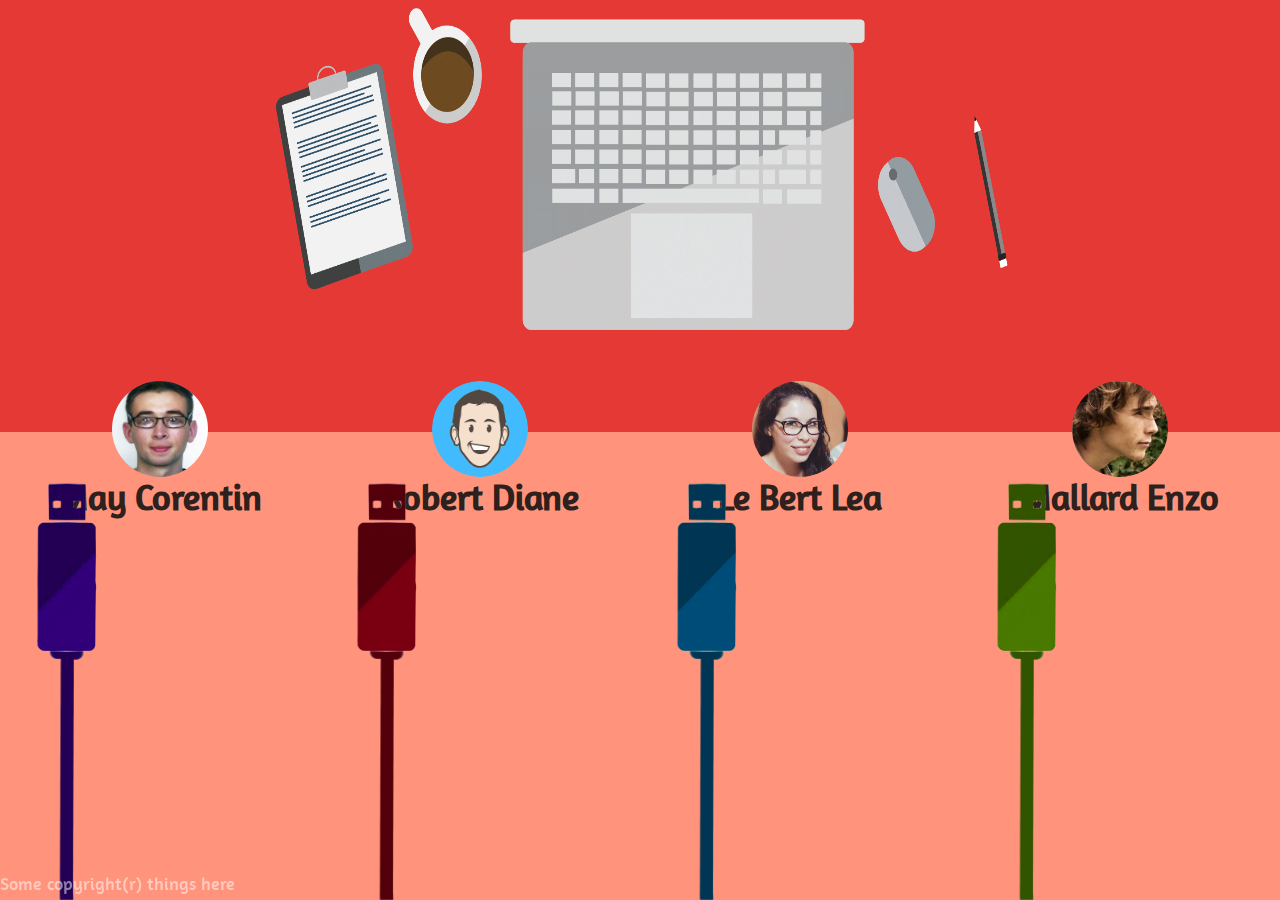
<file: index.html>
<!DOCTYPE html>
<html>
<head>
    <link rel="stylesheet" href="src/css/reset.css" media="screen" charset="utf-8">
     <link rel="stylesheet" href="src/css/font/fontface.css" media="screen" charset="utf-8">
    <link rel="stylesheet" href="src/css/index.css" media="screen" charset="utf-8">
    <meta charset="utf-8">
    <title>Les CVs</title>
</head>
<body>
    <section>
        <ul>
            <li><img class="av" onclick="location = 'corentin.html'" src="src/img/corentin.jpg"><span>May Corentin</span>
            <li><img class="av" onclick="location = 'diane.html'" src="src/img/diane.png"><span>Robert Diane</span>
            <li><img class="av" onclick="location = 'lea.html'" src="src/img/lea.jpg"><span>Le Bert Lea</span>
            <li><img class="av" onclick="location = 'enzo.html'" src="src/img/enzo.jpg"><span>Mallard Enzo</span>
        </ul>
        <ul id="clee">
              <li><img id="violet"alt="fond" src="src/img/cleeViolet.gif">
              <li><img id="rouge" alt="fond" src="src/img/cleeRouge.gif">
              <li><img id="bleu"  alt="fond" src="src/img/cleeBleu.gif">
              <li><img id="vert"  alt="fond" src="src/img/cleeVert.gif">
    </section>
    <footer>
        Some copyright(r) things here
    </footer>
</body>
</html>
</file>
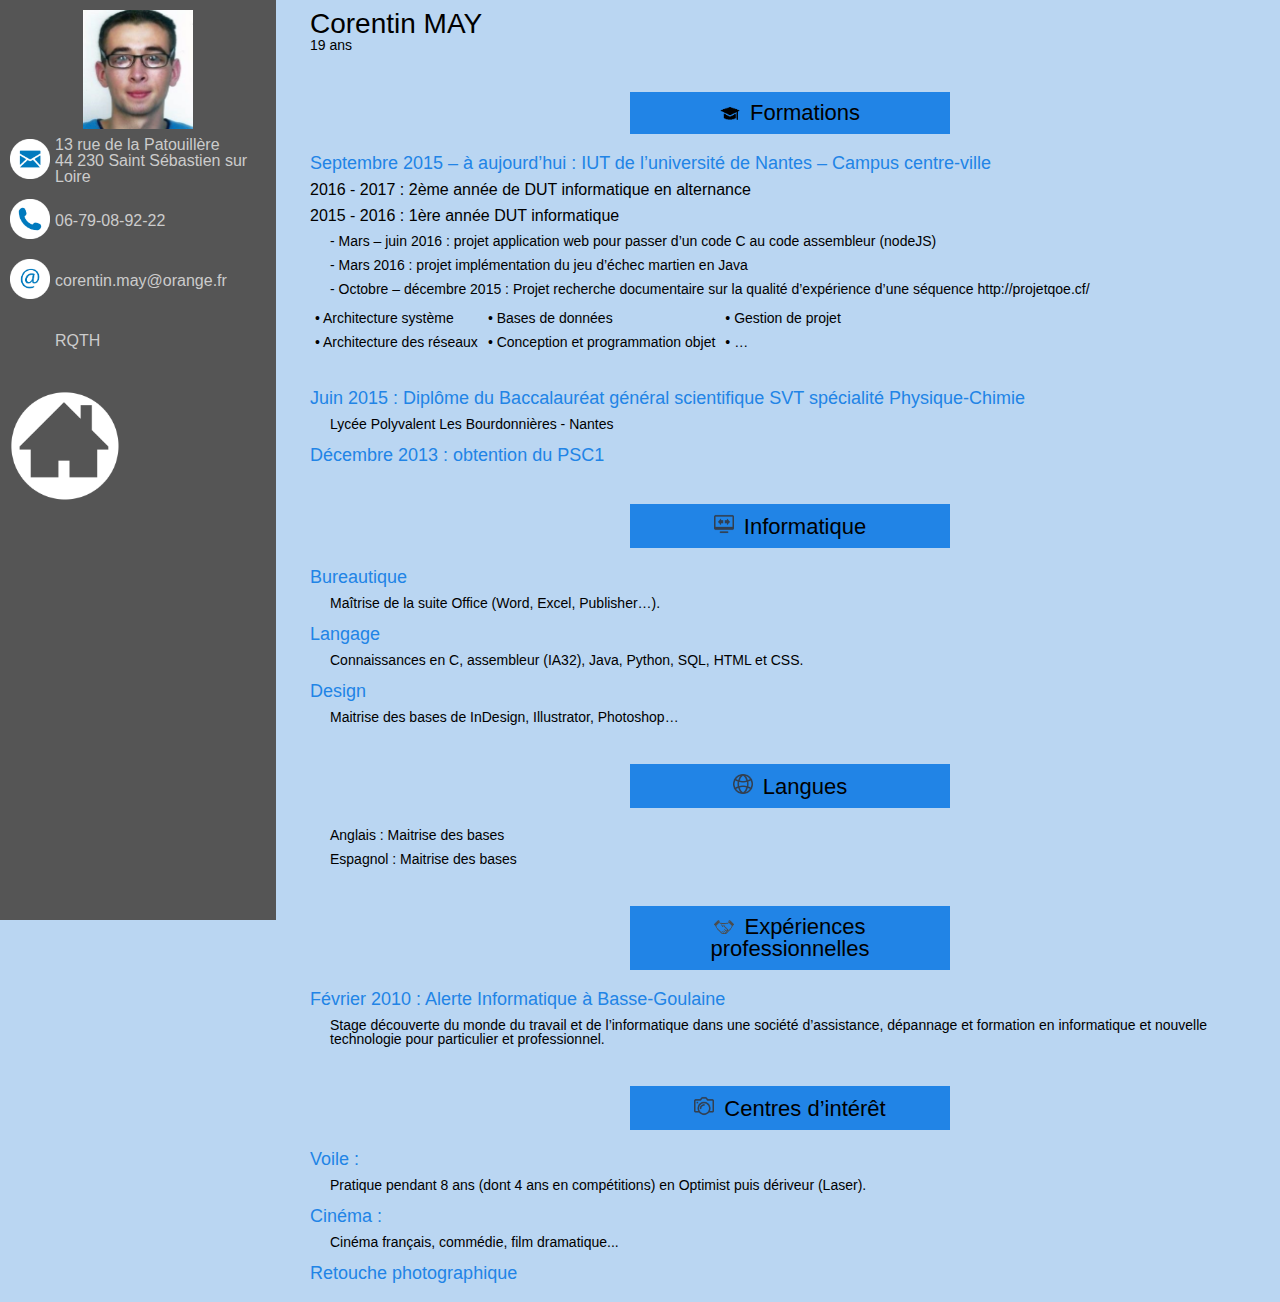
<file: corentin.html>
<!DOCTYPE html>
<html>
  <head>
    <meta charset="utf-8">
    <title></title>
    <link rel="stylesheet" href="src/css/reset.css" media="screen" charset="utf-8">
    <link rel="stylesheet" href="src/css/corentin.css" media="screen" charset="utf-8">
  </head>
  <body>
    <header>
      <p><img src="src/img/corentin.jpg" alt="" /></p>
      <table class="info">
        <tr>
          <td>
            <img id="logo" src="src/img/lettre.png" alt="" />
          </td>
          <td>
            <p>
              13 rue de la Patouillère
            </p>
            <p>
              44 230 Saint Sébastien sur Loire
            </p>
          </td>
        </tr>
        <tr>
          <td>
            <img id="logo" src="src/img/tel.png" alt="" />
          </td>
          <td>
            06-79-08-92-22
          </td>
        </tr>
        <tr>
          <td>
            <a href="mailto:corentin.may@orange.fr"> <img id="logo" src="src/img/mail.png" alt="" /></a>
          </td>
          <td>
            <a href="mailto:corentin.may@orange.fr"> corentin.may@orange.fr</a>
          </td>
        </tr>
        <tr>
          <td>

          </td>
          <td>
            RQTH
          </td>
        </tr>
      </table>

      <div class="acc">
        <a href="index.html"><img src="src/img/acceuil.png" alt="" /></a>

      </div>

    </header>
    <div class="container">
      <div class="">
        <h1>Corentin MAY</h1>
        19 ans
      </div>
      <h2><img id="log" src="src/img/form.png" alt="" />Formations</h2>
      <div class="">
        <h3>Septembre 2015 – à aujourd’hui : IUT de l’université de Nantes – Campus centre-ville</h3>
        <h4>2016 - 2017 : 2ème année de DUT informatique en alternance</h4>
        <h4>2015 - 2016 : 1ère année DUT informatique</h4>
        <p>-	Mars – juin 2016 : projet application web pour passer d’un code C au code assembleur (nodeJS)</p>
        <p>-	Mars 2016 : projet implémentation du jeu d’échec martien en Java</p>
        <p>-	Octobre – décembre 2015 : Projet recherche documentaire sur la qualité d’expérience d’une séquence  <a href="http://projetqoe.cf/">http://projetqoe.cf/</a></p>

        <table class="mat">
          <tr>
            <td>
              •	Architecture système
            </td>
            <td>
              •	Bases de données
            </td>
            <td>
              •	Gestion de projet
            </td>
          </tr>
          <tr>
            <td>
              •	Architecture des réseaux
            </td>
            <td>
              •	Conception et programmation objet
            </td>
            <td>
              •	…
            </td>
          </tr>
        </table>


        <h3>Juin 2015 : Diplôme du Baccalauréat général scientifique SVT spécialité Physique-Chimie</h3>
        <p>
          Lycée Polyvalent Les Bourdonnières - Nantes
        </p>
        <h3>Décembre 2013 : obtention du PSC1</h3>
      </div>

      <h2><img id="log" src="src/img/info.png" alt="" />Informatique</h2>
      <h3>Bureautique</h3>
      <p>Maîtrise de la suite Office (Word, Excel, Publisher…).</p>
      <h3>Langage</h3>
      <p>Connaissances en C, assembleur (IA32), Java, Python, SQL, HTML et CSS.</p>
      <h3>Design</h3>
      <p>Maitrise des bases de InDesign, Illustrator, Photoshop…</p>
      <h2><img id="log" src="src/img/lang.png" alt="" />Langues</h2>
      <p>Anglais : Maitrise des bases</p>
      <p>Espagnol : Maitrise des bases</p>


      <h2><img id="log" src="src/img/exp.png" alt="" />Expériences professionnelles</h2>
      <h3>Février 2010 : Alerte Informatique à Basse-Goulaine</h3>
      <p>Stage découverte du monde du travail et de l’informatique dans une société d’assistance, dépannage et formation en informatique et nouvelle technologie pour particulier et professionnel.</p>

      <h2><img id="log" src="src/img/photo.png" alt="" />Centres d’intérêt</h2>
      <h3>Voile :</h3>
      <p>Pratique pendant 8 ans (dont 4 ans en compétitions) en Optimist puis dériveur (Laser).</p>
      <h3>Cinéma :</h3>
      <p>
        Cinéma français, commédie, film dramatique...
      </p>
      <h3>Retouche photographique</h3>
    </div>
    <footer>

    </footer>
  </body>
</html>
</file>
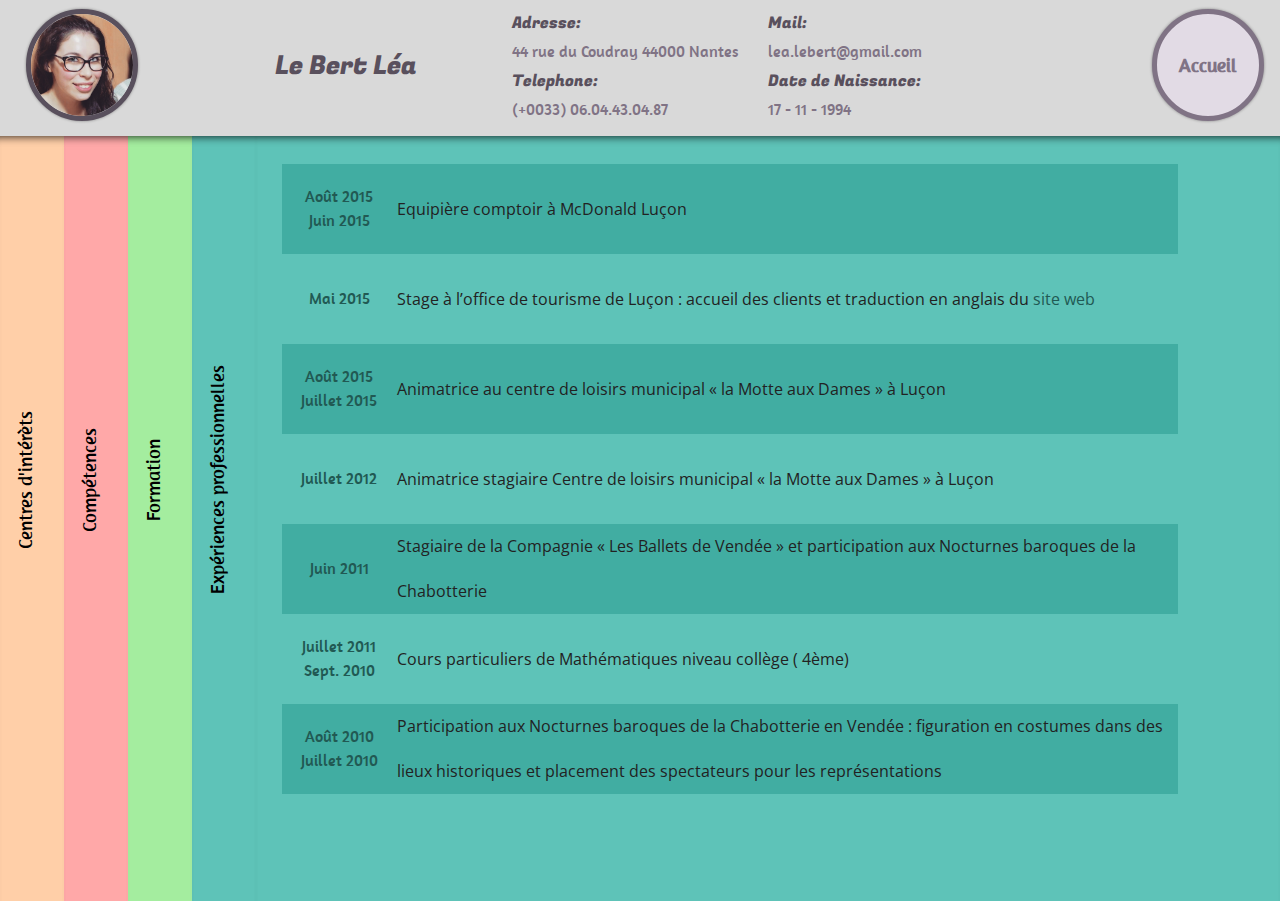
<file: lea.html>
<!DOCTYPE html>
<html>
   <head>
      <meta charset="utf-8">
      <title>Le Bert - Lea</title>
      <link rel="stylesheet" href="src/css/reset.css" charset="utf-8">
      <link rel="stylesheet" href="src/css/font/fontface.css" media="screen" charset="utf-8">
      <link href='https://fonts.googleapis.com/css?family=Fugaz+One' rel='stylesheet' type='text/css'>
      <link href='https://fonts.googleapis.com/css?family=Open+Sans:400,300' rel='stylesheet' type='text/css'>
      <link rel="stylesheet" href="src/css/lea.css"  charset="utf-8">
      <link rel="stylesheet" href="src/css/lea - com.css"  charset="utf-8">
      <script src="src/jquery.js" charset="utf-8"></script>
   </head>
   <body>
      <header>

              <table border="1">
                <tr>
                  <td rowspan="4"><img src="src/img/lea.jpg" alt="photo" /></td>
                  <td rowspan="4"><h2>Le Bert Léa</h2></td>
                  <td><h3>Adresse:</h3></td>
                  <td><h3>Mail:</h3></td>
                </tr>
                <tr>
                  <td> 44 rue du Coudray 44000 Nantes</td>
                  <td> lea.lebert@gmail.com</td>
                </tr>
                <tr>
                  <td><h3>Telephone:</h3></td>
                  <td><h3>Date de Naissance:</h3></td>
                </tr>
                <tr>
                  <td> (+0033) 06.04.43.04.87 </td>
                  <td> 17 - 11 - 1994 </td>
                </tr>
              </table>
         <nav>
            <div class="acc"><div class="acc-circle"><a href="index.html" class="round-button">Accueil</a></div></div>
         </nav>
      </header>

      <div id="container" class="cor">
        <section id="int">
            <div class="name"><div>Centres d'intérèts</div></div><!--
         --><div class="big" > <!-- big container -->
         <div class="boite">
           <table style="width:100%">

              <tr>
                <td> Membre du Club maths du lycée Atlantique (participation à « Fête de la science » et « Faites de la science » et au prix André Parent  à Paris en 2010 et 2011 (1er prix pour le club)</td>
              </tr>
              <tr>
                <td>Pratique de la danse (classique, jazz et flamenco) depuis l’âge de 6 ans</td>
              </tr>
               <tr>
                 <td>Pratique du dessin : peinture traditionnelle et digitale. Cours de modèle vivant aux Beaux arts de Nantes</td>
               </tr> <tr>
                  <td>Théâtre au collège et au lycée (participation au « Printemps théâtral » et « festival des festivals » en Roumanie)</td>
                </tr>
                <tr>
                  <td>Option cinéma au Lycée Atlantique de Luçon de la classe de 2nde à la terminale</td>
                </tr>
                <tr>
                  <td>Ceinture marron de karaté à l'école Luçonnaise de karaté</td>
                </tr>
          </table>
        </div>
           </div>
         </section><!--
      --><section id="com">
            <div class="name"><div>Compétences</div></div><!--
         --><div class="big" > <!-- big container -->
              <div class="boite">
                <h4>Langues</h4>
							  <div class="Comp-cont">
                  <div class="Comp-nom">Francais</div>
								<div class="Comp-lvl">
									<div class="Comp dix"></div>
								</div>
                <div class="Comp-score">Natif</div>
                <br>
								  <div class="Comp-nom">Anglais</div>
								<div class="Comp-lvl">
									<div class="Comp neuf"></div>
								</div>
								<div class="Comp-score">Avancé</div>
                <br>

 								<div class="Comp-nom">Coréen</div>
								<div class="Comp-lvl">
									<div class="Comp six"></div>
								</div>
								<div class="Comp-score">Intermédiaire</div>
                <br>

								<div class="Comp-nom">Chinois	</div>
								<div class="Comp-lvl">
									<div class="Comp deux"></div>
								</div>
								<div class="Comp-score">Debutant</div>
                <br>
              </div>
              <br>

            <br>
            <hr/>
            <br>

							<h4>Programation</h4>
							<div class="Comp-cont">
								<div class="Comp-nom">C</div>
								<div class="Comp-lvl">
									<div class="Comp cinq"></div>
								</div>
								<div class="Comp-score">
									En cours d'apprentissage
              </div><br>

								<div class="Comp-nom">Python</div>
								<div class="Comp-lvl">
									<div class="Comp six"></div>
								</div>
								<div class="Comp-score">En cours d'apprentissage</div><br>

								<div class="Comp-nom">HTML / CSS  </div>
								<div class="Comp-lvl">
									<div class="Comp sept"></div>
								</div>
								<div class="Comp-score">En cours d'apprentissage</div><br>


								<div class="Comp-nom">Java</div>
								<div class="Comp-lvl">
									<div class="Comp cinq"></div>
								</div>
								<div class="Comp-score">En cours d'apprentissage</div><br>
              </div>
            </div>
            </div> <!-- big end -->
        </section><!--
      --><section id="for">
            <div class="name"><div>Formation</div></div><!--
         --><div class="big" > <!-- big container -->
         <div class="boite">
           <table style="width:100%">

              <tr>
                <td class="date"> - Present <br> Sept.2015</td>
                <td> DUT informatique à Nantes </td>
              </tr>
              <tr>
                <td class="date">Juin 2015 Sept. 2012</td>
                <td>UFR de La Rochelle <br>Licence de Langues étrangères appliquées Anglais - Coréen mention Très Bien</td>
              </tr>
               <tr>
                 <td class="date">Juin 2014 <br>Fev.2014</td>
                 <td>Semestre d’échange à l’université de Sungkyunkwan de Séoul (République de Corée)</td>
               </tr> <tr>
                  <td class="date">Mai 2013</td>
                  <td>Validation du BAFA (brevet d'aptitude aux fonctions d’animateur)</td>
                </tr>
                <tr>
                  <td class="date">Juillet 2012</td>
                  <td>Baccalauréat Scientifique (mention Très Bien) spécialité maths Lycée Atlantique de Luçon (85)</td>
                </tr>

           </table>
        </div>
            </div>
         </section><!--
      --><section id="exp" class="activated">
            <div class="name"><div>Expériences professionnelles</div></div><!--
         --><div class="big"> <!-- big container -->
               <div class="boite">
                 <table style="width:100%">
                   <tr>
                     <td class="date">Août 2015<br>Juin 2015</td>
                     <td><h3> Equipière comptoir à McDonald Luçon </h3></td>
                   </tr>
                   <tr>
                     <td class="date">Mai 2015</td>
                     <td> Stage à l’office de tourisme de Luçon : accueil des clients et traduction en anglais du <a href="http://www.tourisme-lucon.com/en/" target="_blank">site web</a></td>
                   </tr>
                    <tr>
                      <td class="date">Août 2015<br>Juillet 2015</td>
                      <td>Animatrice au centre de loisirs municipal « la Motte aux Dames » à Luçon </td>
                    </tr>
                    <tr>
                      <td class="date">Juillet 2012</td>
                      <td>Animatrice stagiaire Centre de loisirs municipal « la Motte aux Dames » à Luçon</td>
                    </tr>
                    <tr>
                      <td class="date">Juin 2011</td>
                      <td> Stagiaire de la Compagnie « Les Ballets de Vendée » et participation aux  Nocturnes baroques de la Chabotterie </td>
                    </tr>
                    <tr>
                      <td class="date">Juillet 2011<br>Sept. 2010 </td>
                      <td> Cours particuliers de Mathématiques niveau collège ( 4ème)  </td>
                    </tr>
                    <tr>
                      <td class="date">Août 2010<br>Juillet 2010</td>
                      <td> Participation aux Nocturnes baroques de la Chabotterie en Vendée : figuration en costumes dans des lieux historiques et placement des spectateurs pour les  représentations</td>
                    </tr>

                 </table>
              </div>
            </div>
          </section>
      </div>
      <script src="src/main.js" charset="utf-8"></script>
   </body>
</html>
</file>
<file: src/css/font/fontface.css>
/* Generated by Font Squirrel (http://www.fontsquirrel.com) on March 15, 2016 */



@font-face {
    font-family: 'amaranthregular';
    src: url('amaranth-bold-webfont.eot');
    src: url('amaranth-bold-webfont.eot?#iefix') format('embedded-opentype'),
    url('amaranth-bold-webfont.woff2') format('woff2'),
    url('amaranth-bold-webfont.woff') format('woff'),
    url('amaranth-bold-webfont.ttf') format('truetype'),
    url('amaranth-bold-webfont.svg#amaranthregular') format('svg');
    font-weight: normal;
    font-style: normal;

}




@font-face {
    font-family: 'amaranthregular';
    src: url('amaranth-bolditalic-webfont.eot');
    src: url('amaranth-bolditalic-webfont.eot?#iefix') format('embedded-opentype'),
    url('amaranth-bolditalic-webfont.woff2') format('woff2'),
    url('amaranth-bolditalic-webfont.woff') format('woff'),
    url('amaranth-bolditalic-webfont.ttf') format('truetype'),
    url('amaranth-bolditalic-webfont.svg#amaranthregular') format('svg');
    font-weight: normal;
    font-style: normal;

}




@font-face {
    font-family: 'amaranthregular';
    src: url('amaranth-italic-webfont.eot');
    src: url('amaranth-italic-webfont.eot?#iefix') format('embedded-opentype'),
    url('amaranth-italic-webfont.woff2') format('woff2'),
    url('amaranth-italic-webfont.woff') format('woff'),
    url('amaranth-italic-webfont.ttf') format('truetype'),
    url('amaranth-italic-webfont.svg#amaranthregular') format('svg');
    font-weight: normal;
    font-style: normal;

}




@font-face {
    font-family: 'Amaranth';
    src: url('amaranth-regular-webfont.eot');
    src: url('amaranth-regular-webfont.eot?#iefix') format('embedded-opentype'),
    url('amaranth-regular-webfont.woff2') format('woff2'),
    url('amaranth-regular-webfont.woff') format('woff'),
    url('amaranth-regular-webfont.ttf') format('truetype'),
    url('amaranth-regular-webfont.svg#amaranthregular') format('svg');
    font-weight: normal;
    font-style: normal;

}

@font-face {
    font-family: 'theano-didot';
    src: url('theanodidot-regular-webfont.ttf') format('truetype'),
    url('theanodidot-regular-webfont.svg#theano_didotregular') format('svg');
    font-weight: normal;
    font-style: normal;

}
</file>
<file: src/css/index.css>
html{background: #ff937b; }
body{
  background-image:
/* image*/ url("../img/tesFond4.png"),
/* color one#e53935*/  linear-gradient(to top, #e53935, #e53935),
/* Color two #ff785b*/  linear-gradient(to bottom, #ff937b, #ff937b);


    background-size: 100vw 48vh;
    background-position: top;
    background-repeat: no-repeat;


    /* Cuz I hate selection */
    -webkit-touch-callout: none; /* iOS Safari */
    -webkit-user-select: none;   /* Chrome/Safari/Opera */
    -khtml-user-select: none;    /* Konqueror */
    -moz-user-select: none;      /* Firefox */
    -ms-user-select: none;       /* IE/Edge */
    user-select: none;           /* non-prefixed version, currently not supported by any browser */
}

ul{
    display: block;
    top: calc( (100vh - 30vh) / 2 );
    position: relative;
}

ul li {
    display: table-cell;
    width: 25vw;
    height: 30vh;
    vertical-align: middle;
}

ul li img.av, ul li span{
    display: block;
    text-align: center;
    margin: auto;
    font: 700 4vh Amaranth, sans-serif;
    color: rgba(16, 16, 16, 0.9);
    transition: font-size 100ms;
}


ul li img.av, ul li:active img.av{
    height: calc( 5vh + 4vw );
    width: calc( 5vh + 4vw );
    border-radius: 50%;
}

ul li:hover img.av{
    transition: height 100ms, width 100ms;
    height: calc( 5vh + 5vw );
    width: calc( 5vh + 5vw );
}

ul li:active img.av{
    height: calc( 5vh + 4vw );
    width: calc( 5vh + 4vw );
    border-radius: 50%;
}

ul li:hover span{
    font-size: 4.2vh;}

ul li:active span{
    font-size: 4vh;
}
ul#clee img{
height: 50%;
bottom: 0px;
position: fixed;
}

footer{
    display: block;
    position: fixed;
    bottom:0;
    left:0;
    color: rgba(255, 255, 255, 0.5);
    height: 3vh;
    font:2vh Amaranth, sans-serif;
}
</file>
<file: src/css/corentin.css>
body{
  width: 100%;
  font-family: Amaranth, sans-serif;
  font-size: 14px;
  background: #bad6f2;
}

header{
  width: 20%;
  background: #555;
  padding: 10px;
  float: left;
  position: fixed;
  height: 100%;
}

img{
  width: 110px;
}
header p{
  text-align: center;
}
header div{
  display: inline-block;
  color: #ccc;
}

div.info p{
  text-align: left;
  vertical-align: middle;
}
#logo {
  width: 40px;
}
#log {
  width: 20px;
  margin-right: 10px;
}

h1{
  font-size: 28px;
}
h2{
  font-size: 22px;
  width: 300px;
  padding: 10px;
  background-color: #2184e6;
  margin-bottom: 20px;
  margin-top: 40px;
  text-align: center;
  margin-left: auto;
  margin-right: auto;
  text-align: center;
}
h3{
  font-size: 18px;
  color : #2184e6;
  margin-top: 15px;
  margin-bottom: 10px;
}
h4{
  font-size: 16px;
  margin-bottom: 10px;
}
div.container{
  padding: 10px;
  width: 75%;
  float: right;
}
.container p{
  margin-bottom: 10px;
  margin-left: 20px;
}

table.mat tr td{
  padding: 5px;
}
table.mat{
  margin-bottom: 35px;
  margin-top: 10px;
}

table.info{
  text-align: left;
  vertical-align: middle;
  color: #ccc;
  font-size: 16px;
}
table.info tr td{
  vertical-align: middle;
  padding-top: 5px;
  padding-bottom: 5px;
  height: 50px;
}
table.info p {
  vertical-align: middle;
  text-align: left;
}
table.info tr td:nth-child(2){
  padding-left: 5px;
}

div.acc{
  margin-top: 20px;
  text-align: center;
}
div.acc a{
  float: center;
}
</file>
<file: src/css/lea.css>
body{font-family: Amaranth, sans-serif;
  /* because i am a thief*/
  -webkit-touch-callout: none; /* iOS Safari */
  -webkit-user-select: none;   /* Chrome/Safari/Opera */
  -khtml-user-select: none;    /* Konqueror */
  -moz-user-select: none;      /* Firefox */
  -ms-user-select: none;       /* IE/Edge */
  user-select: none;           /* non-prefixed version, currently not supported by any browser */

  height: 100vh;
  width: 100vw;
  overflow: hidden;
  }


header{
  background: #d9d9d9;
  width: 100%;
  /*height: 15%;*/
  padding-top: 1vh;
  padding-bottom: 1vh;

  }
  header table{
    display: inline-block;
  }

.acc {
	width:8vw;

}
.acc-circle {
	width: 8vw;
	height:0;
	padding-bottom: 100%;
    border-radius: 50%;
    overflow:hidden;
    background: #e2dbe5;
    box-shadow: 0 0 3px grey;
    border: 5px solid#807385;
}
.acc-circle:hover {
  border: 5px solid #59505d;
}
.acc a {
  display:inline-block;
	float:left;
	width:100%;
	padding-top:50%;
  padding-bottom:50%;
	line-height:1em;
	margin-top:-0.5em;

	text-align:center;
	color:#807385;
    font-size: 1.5vw;
    font-weight:bold;
    text-decoration:none;
}


header table tr td h2{
  font-size: 2vw;
  font-family: 'Fugaz One', cursive;
  color: #59505d;
  margin-left: 1.5vw;

}
header table tr td{
  color: #807385;
  width: 20vw;
  vertical-align: middle;
}
header table tr td h3{
  font-family: 'Fugaz One', cursive;
  color: #59505d;
}
header nav{
  display: inline-block;
  float: right;
  margin-right: 2vw;
}
header {
  display: inline-block;
}

header img{
display: inline-block;
  border-radius: 50%;
  width: 8vw;
  height: 8vw;
  box-shadow: 0 0 3px gray;
  border: 5px solid #59505d;
  background-color: #59505d;
  margin-left: 2vw;
  margin-right: : 2vw;

}


#container {
   height : 85vh;
   width : 100vw;
    background-color: #5EC3B8;
}

section{display: inline-block; position: relative;}

#container section div{display: inline-block;}


.name{
  height: 85vh;
  width:5vw;
  cursor: pointer;
  box-shadow: inset 0px 9px 8px -8px rgba(0, 0, 0, 0.77);
  font-size: 1.5vw;
}

#container section .name div{
  width: 85vh;
  transform: rotate(-90deg) translate(0px, 4.5vw);;
  display: block;
  position: relative;
  top: 73.5vh;
  transform-origin: 0 100%;
  height: 5vw;
  text-align: center;
  line-height: 5vw;
}

.big{
   display : none;
   /*background-color: #FFF;*/
   height: 85vh;
   vertical-align: top;
   width: 0vw;
   transition: width cubic-bezier(0.01,0.5,0.25,1) 1s;
   overflow: hidden;
   box-shadow: 0px 9px 8px -8px rgba(0, 0, 0, 0.77) inset;

}
.boite{
  height: 70vh;
  width: 70vw;
  margin-left: 2vw;
  margin-top: 2vh;


}

.container {
   width: 80vw;
}

.activated .big{
   display: inline-block !important;
   width: 80vw !important;
   transition: width cubic-bezier(0.01,0.5,0.25,1) 1s;

}
.activated .name{
  pointer-events: none;
}

#int{ background-color:#FFCFA8 ;} #int .name:hover{ background-color:#ffb375;}
#com{ background-color:#ffa8a8 ;} #com .name:hover{ background-color:#e37a7a;}
#for{ background-color:#a4ed9f;}  #for .name:hover{ background-color:#93d58f ;}
#exp{ background-color:#5EC3B8;}  #exp .name:hover{ background-color:#41ada2 ;}

#int .date{ color: #99521e;font-size: 16px; font-family: Amaranth, sans-serif;margin-bottom: 0px;}
#com .date{ color: #D4414B;font-size: 16px; font-family: Amaranth, sans-serif;margin-bottom: 0px;}
#for .date{ color: #245821;font-size: 16px; font-family: Amaranth, sans-serif;margin-bottom: 0px;}
#exp .date{ color: #215953;font-size: 16px; font-family: Amaranth, sans-serif;margin-bottom: 0px;}

#int table{line-height: 5vh;
font-size: 16px;
margin-bottom: 5px;
margin-top: 10px;
color:#222;
font-family: 'Open Sans', sans-serif;
display: inline-block;
width: 100%;}
#for table{line-height: 5vh;
font-size: 16px;
margin-bottom: 5px;
margin-top: 10px;
color:#222;
font-family: 'Open Sans', sans-serif;
display: inline-block;
width: 100%;}
#exp table{line-height: 5vh;
font-size: 16px;
margin-bottom: 5px;
margin-top: 10px;
color:#222;
font-family: 'Open Sans', sans-serif;
display: inline-block;

width: 100%;}

#exp table tr:nth-child(odd){  background-color: #41ada2;}
#for table tr:nth-child(odd){  background-color: #93d58f;}
#int table tr:nth-child(odd){  background-color: #ffb375;}

#exp table tr{ height: 10vh;}
#for table tr{ height: 10vh;}
#int table tr{ height: 10vh;}

#exp table tr td{ vertical-align: middle;padding-left: 1vw;}
#for table tr td{ vertical-align: middle;padding-left: 1vw;}
#int table tr td{ vertical-align: middle;padding-left: 1vw;}

#exp table tr td a{color:#215953;}
#exp table tr td a:hover{color:#133430;}


.date{width: 7vw; text-align: center; height: 8vh;line-height: 1.5em;}
</file>
<file: src/css/lea - com.css>
h4 {
    font-size: 21px;
    color: #D4414B;
    margin-bottom: 5px;
    margin-top: 5px;
}

.Comp-cont {
  margin-top: 20px;
  padding: 5px 0 20px 20px;
  overflow: auto;
  font-family: 'Open Sans', sans-serif;
}
.Comp-cont .Comp-lvl {
    width: 30vw;
    color: #fff;
    padding: 3px 3px;
    background-color: #e07a81;
    margin: 3px 10px;
}
.Comp-cont .Comp-lvl .Comp {
    background-color: #D4414B;
    height: 12px;
}
.Comp-cont .Comp-lvl .deux {
    width: 20%;
}
.Comp-cont .Comp-lvl .cinq {
    width: 50%;
}
.Comp-cont .Comp-lvl .six {
    width: 60%;
}
.Comp-cont .Comp-lvl .sept {
    width: 70%;
}
.Comp-cont .Comp-lvl .huit {
    width: 80%;
}
.Comp-cont .Comp-lvl .neuf {
    width: 90%;
}
.Comp-cont .Comp-lvl .dix {
    width: 100%;
}
.Comp-nom{
    font-family: sans-serif;
    float: left;
    width: 160px;
    font-weight: bold;

}

hr{
  color: #D4414B;
  width: 60vw;
}
</file>
